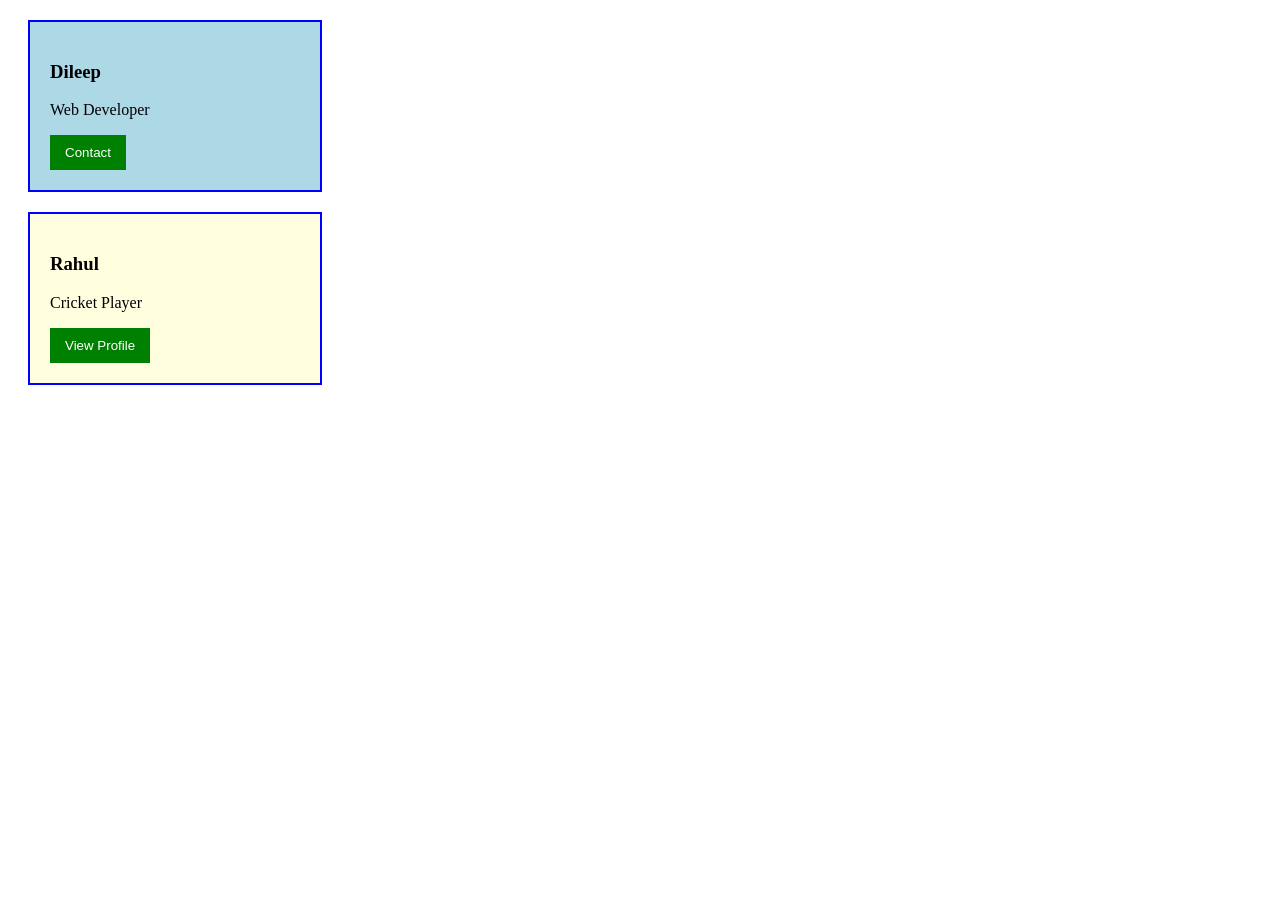
<file: index.html>
<!DOCTYPE html>
<html lang="en">
<head>
    <meta charset="UTF-8">
    <meta name="viewport" content="width=device-width, initial-scale=1.0">
    <title>Assignment 2</title>
    <link rel="stylesheet" href="style.css">
</head>
<body>

    <div class="info-card" id="card1">
        <h3>Dileep</h3>
        <p>Web Developer</p>
        <button class="action-btn">Contact</button>
    </div>

    <div class="info-card" id="card2">
        <h3>Rahul</h3>
        <p>Cricket Player</p>
        <button class="action-btn">View Profile</button>
    </div>

</body>
</html>
</file>
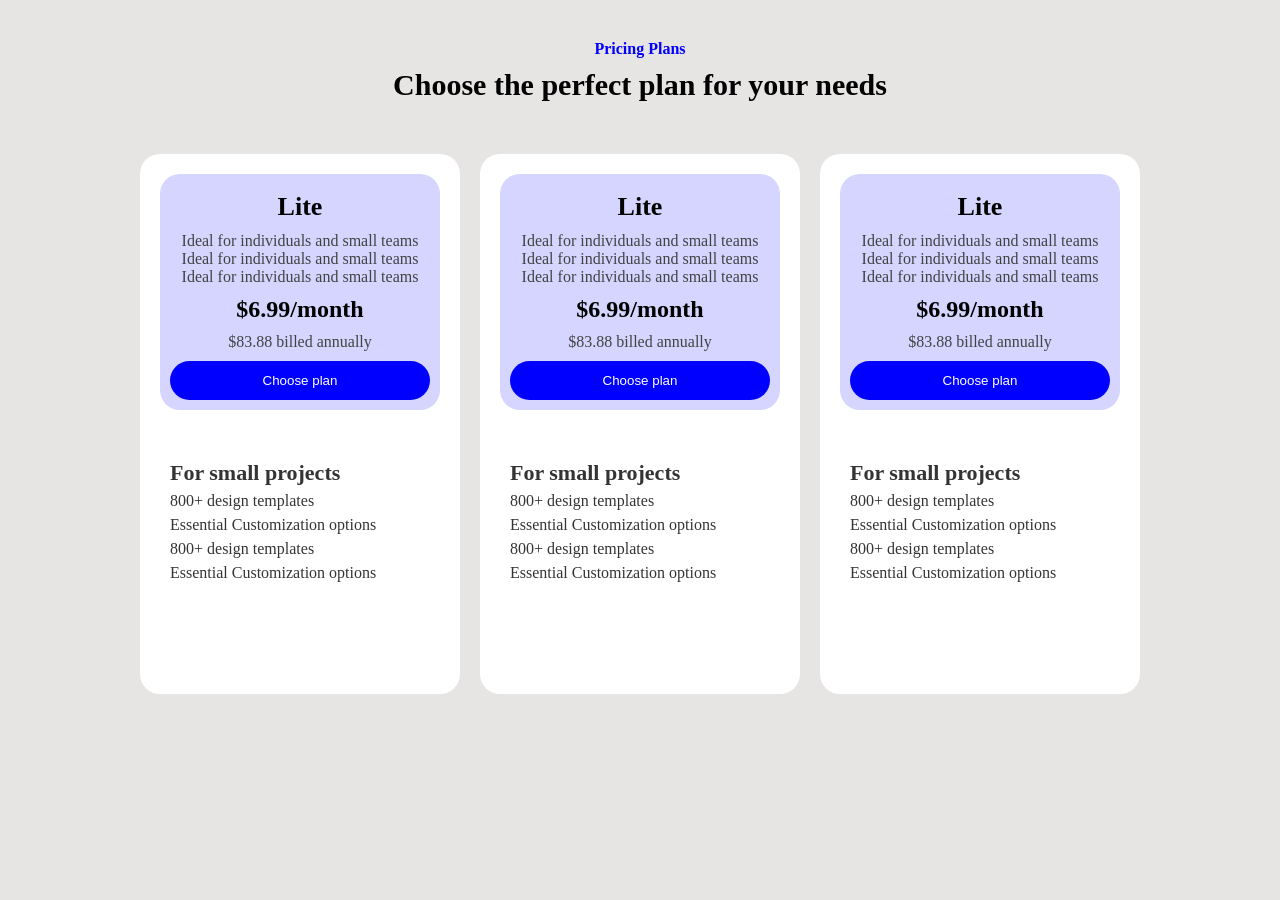
<file: assignment.html>
<!DOCTYPE html>
<html lang="en">
<head>
    <meta charset="UTF-8">
    <meta name="viewport" content="width=device-width, initial-scale=1.0">
    <title>Assignment 2: Pricing Section</title>
    <style>
        *{
            margin: 0;
            padding: 0;
            box-sizing: border-box;
        }
        .main-container{
            height: 100vh;
            background-color: rgb(231, 228, 228);
            padding: 20px;

            display: flex;
            flex-direction: column;
            gap:2rem
        }

        .upper-container{
            /* background-color: red; */
            /* border: 1px solid red; */
            text-align: center;
            padding: 20px;
        }

        .upper-container h1{
            font-size: 30px;
            margin-top: 10px;
        }
        .upper-container p{
            font-size: 16px;
            /* margin-top: 10px; */
            color: blue;
            font-weight: 800;
        }

        .lower-container{
            /* border: 1px solid blue; */
            display: flex;
            justify-content: center;
            gap: 20px;
        }
        .card-container{
            height: 60vh;
            padding: 20px;
            border-radius: 20px;
            width: 25vw;
            background-color: white;


        }

        .upper-content{
            display: flex;
            flex-direction: column;
            justify-content: center;
            align-items: center;
            gap: 10px;

            background-color: rgb(213, 213, 255);
            text-align: center;
            border-radius: 20px;
            padding: 10px;
        }
        .upper-content h1{
            font-size: 26px;
            padding-top: 8px;
        }
        .upper-content p{
            font-size: 16px;
            color: rgb(67, 67, 67);
        }

        button{
            background-color: blue;
            border: none;
            color: white;
            width: 100%;
            padding: 12px 12px;

            border-radius: 20px;
        }

        .lower-content{
            margin-top: 40px;
            padding: 10px;
            color: rgb(52, 52, 52);

            display: flex;
            flex-direction: column;
            gap: 6px;
        }

        .lower-content h1{
            font-size: 22px;
        }
    </style>
</head>
<body>
    <div class="main-container">
        <div class="upper-container">
            <p>Pricing Plans</p>
            <h1>Choose the perfect plan for your needs</h1>
        </div>
        <div class="lower-container">
            <div class="card-container">
                <div class="upper-content">
                    <h1>Lite</h1>
                    <p>Ideal for individuals and small teams Ideal for individuals and small teams Ideal for individuals and small teams</p>

                    <h2>$6.99/month</h2>
                    <p>$83.88 billed annually</p>

                    <button>Choose plan</button>
                </div>
                <div class="lower-content">
                    <h1>For small projects</h1>
                    <p>800+ design templates</p>
                    <p>Essential Customization options</p>
                    <p>800+ design templates</p>
                    <p>Essential Customization options</p>
                </div>
            </div>
            <div class="card-container">
                <div class="upper-content">
                    <h1>Lite</h1>
                    <p>Ideal for individuals and small teams Ideal for individuals and small teams Ideal for individuals and small teams</p>

                    <h2>$6.99/month</h2>
                    <p>$83.88 billed annually</p>

                    <button>Choose plan</button>
                </div>
                <div class="lower-content">
                    <h1>For small projects</h1>
                    <p>800+ design templates</p>
                    <p>Essential Customization options</p>
                    <p>800+ design templates</p>
                    <p>Essential Customization options</p>
                </div>
            </div>
            <div class="card-container">
                <div class="upper-content">
                    <h1>Lite</h1>
                    <p>Ideal for individuals and small teams Ideal for individuals and small teams Ideal for individuals and small teams</p>

                    <h2>$6.99/month</h2>
                    <p>$83.88 billed annually</p>

                    <button>Choose plan</button>
                </div>
                <div class="lower-content">
                    <h1>For small projects</h1>
                    <p>800+ design templates</p>
                    <p>Essential Customization options</p>
                    <p>800+ design templates</p>
                    <p>Essential Customization options</p>
                </div>
            </div>
        </div>
    </div>
</body>
</html>
</file>
<file: style.css>
.info-card {
    border: 2px solid blue;
    padding: 20px;
    margin: 20px;
    width: 250px;
}

#card1 {
    background-color: lightblue;
}

#card2 {
    background-color: lightyellow;
}

.action-btn {
    background-color: green;
    color: white;
    border: none;
    padding: 10px 15px;
    cursor: pointer;
}
</file>
